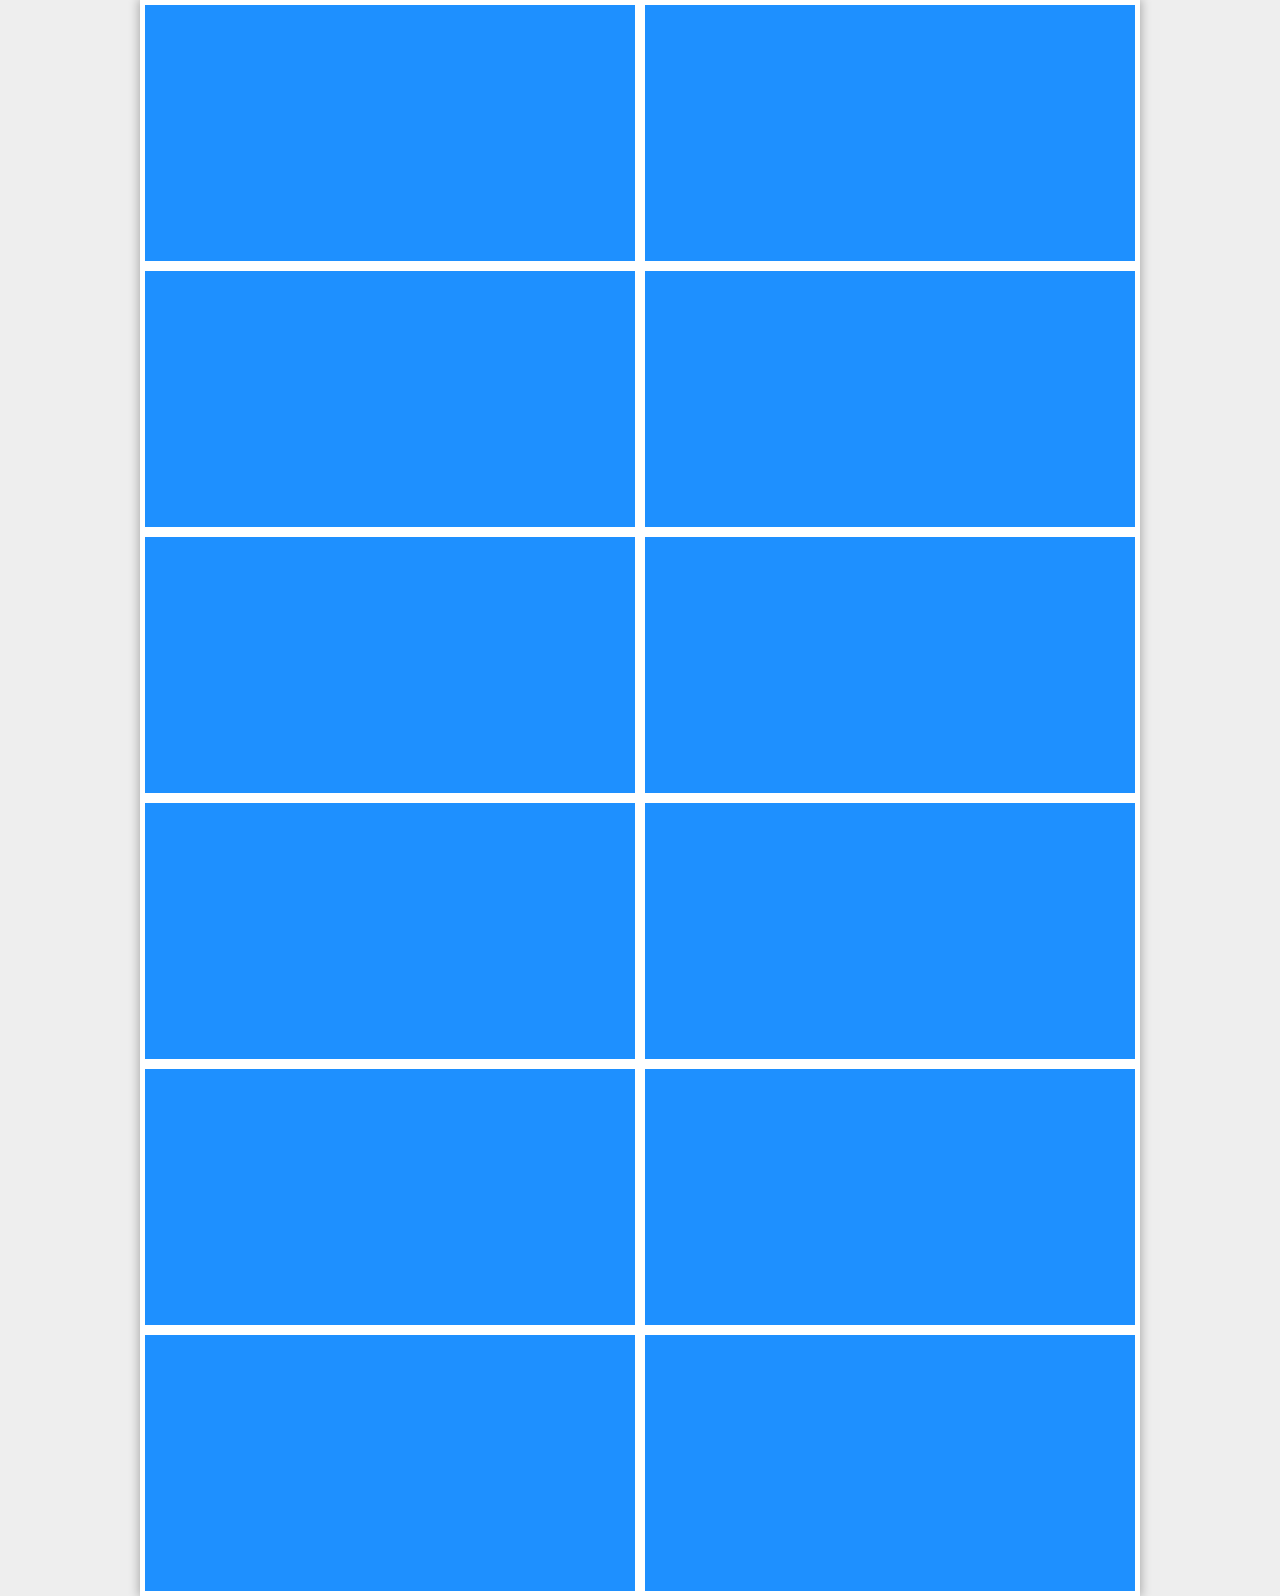
<file: gallery/index.html>
<!DOCTYPE html>
<html lang="en">
<head>
	<meta charset="UTF-8">
	<title>gallery</title>
	<link rel="stylesheet" type="text/css" href="main.css">
</head>
<body>
	<main class="main ">
		<div class="item"></div>
		<div class="item"></div>
		<div class="item"></div>
		<div class="item"></div>
		<div class="item"></div>
		<div class="item"></div>
		<div class="item"></div>
		<div class="item"></div>
		<div class="item"></div>
		<div class="item"></div>
		<div class="item"></div>
		<div class="item"></div>
	</main>
</body>
</html>
</file>
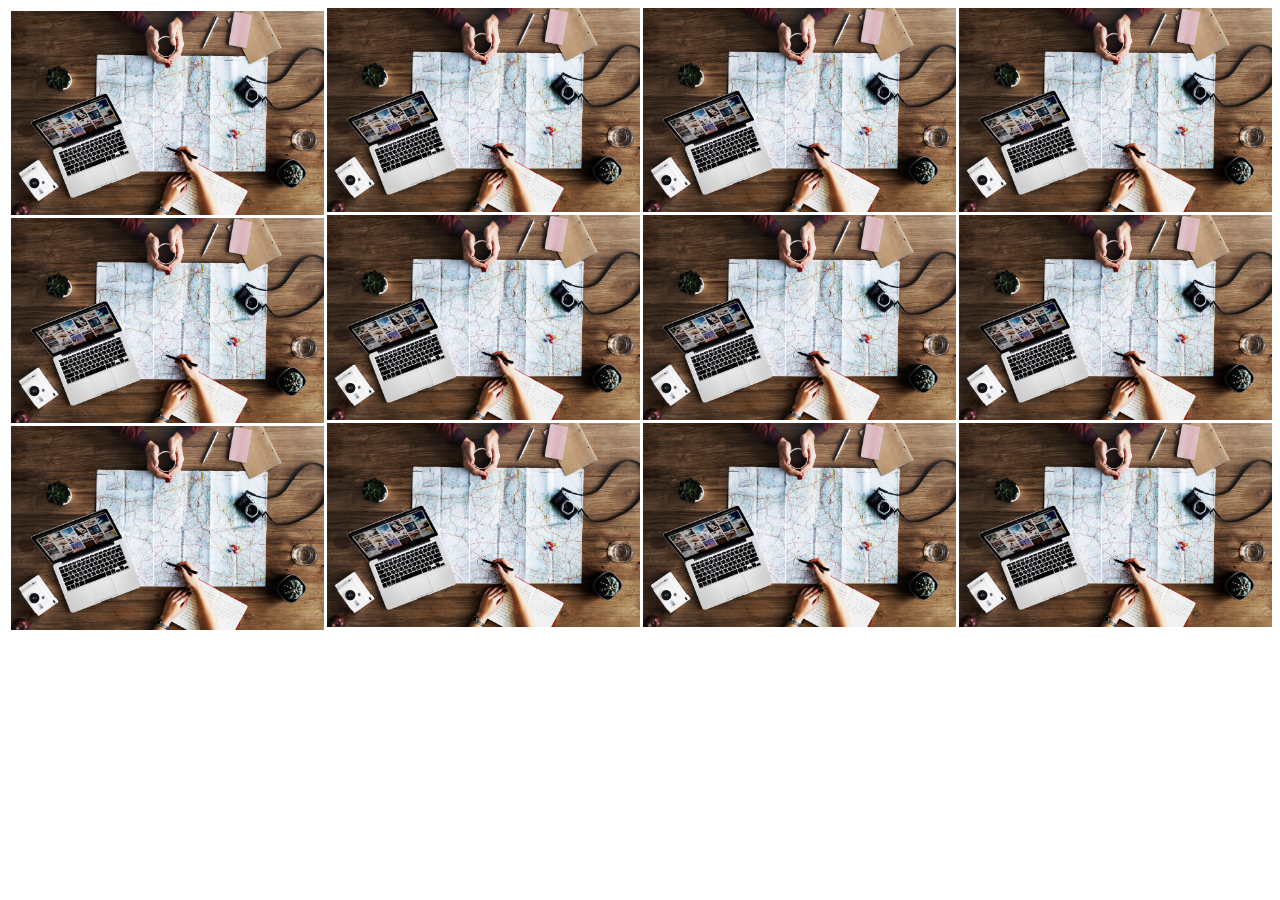
<file: gallery/hard.html>
<!DOCTYPE html>
<html lang="en">
<head>
	<meta charset="UTF-8">
	<title>gallery hard</title>
	<link rel="stylesheet" type="text/css" href="hard.css">
</head>
<body>
	<main class="main">
		<div class="img-box">
			<img src="img/img1.jpeg" alt="" class="image" ait="gallery image">
			<img src="img/img1.jpeg" alt="" class="image" ait="gallery image">
			<img src="img/img1.jpeg" alt="" class="image" ait="gallery image">
			<img src="img/img1.jpeg" alt="" class="image" ait="gallery image">
			<img src="img/img1.jpeg" alt="" class="image" ait="gallery image">
			<img src="img/img1.jpeg" alt="" class="image" ait="gallery image">
			<img src="img/img1.jpeg" alt="" class="image" ait="gallery image">
			<img src="img/img1.jpeg" alt="" class="image" ait="gallery image">
			<img src="img/img1.jpeg" alt="" class="image" ait="gallery image">
			<img src="img/img1.jpeg" alt="" class="image" ait="gallery image">
			<img src="img/img1.jpeg" alt="" class="image" ait="gallery image">
			<img src="img/img1.jpeg" alt="" class="image" ait="gallery image">
		</div>
	</main>
</body>
</html>
</file>
<file: gallery/main.css>
* {
	padding: 0;
	margin: 0;
	box-sizing: border-box;
	-webkit-box-sizing:border-box;
	-moz-box-sizing:border-box;
}

body {
	background-color:#eee 
}

.main {
	background-color:#fff;
	display:flex;
	flex-wrap: wrap;
	width: 95%;
	max-width: 1000px;
	margin: auto;
	box-shadow: 0 0 10px 1px rgba(0,0,0,0.3);
}

.item {
	background-color: dodgerblue;
	margin: 5px; 
	max-height: 256px;
	max-width: 490px;
	width: calc(50% - 10px);
	height: calc(95vw / 2 / 16 * 9);
}
</file>
<file: gallery/hard.css>
.img-box {
	column-count: 4;
	column-gap: 0;
}

.image {
	display: block;
	max-width: calc(100% - 3px);
	margin: 3px;
}
</file>
